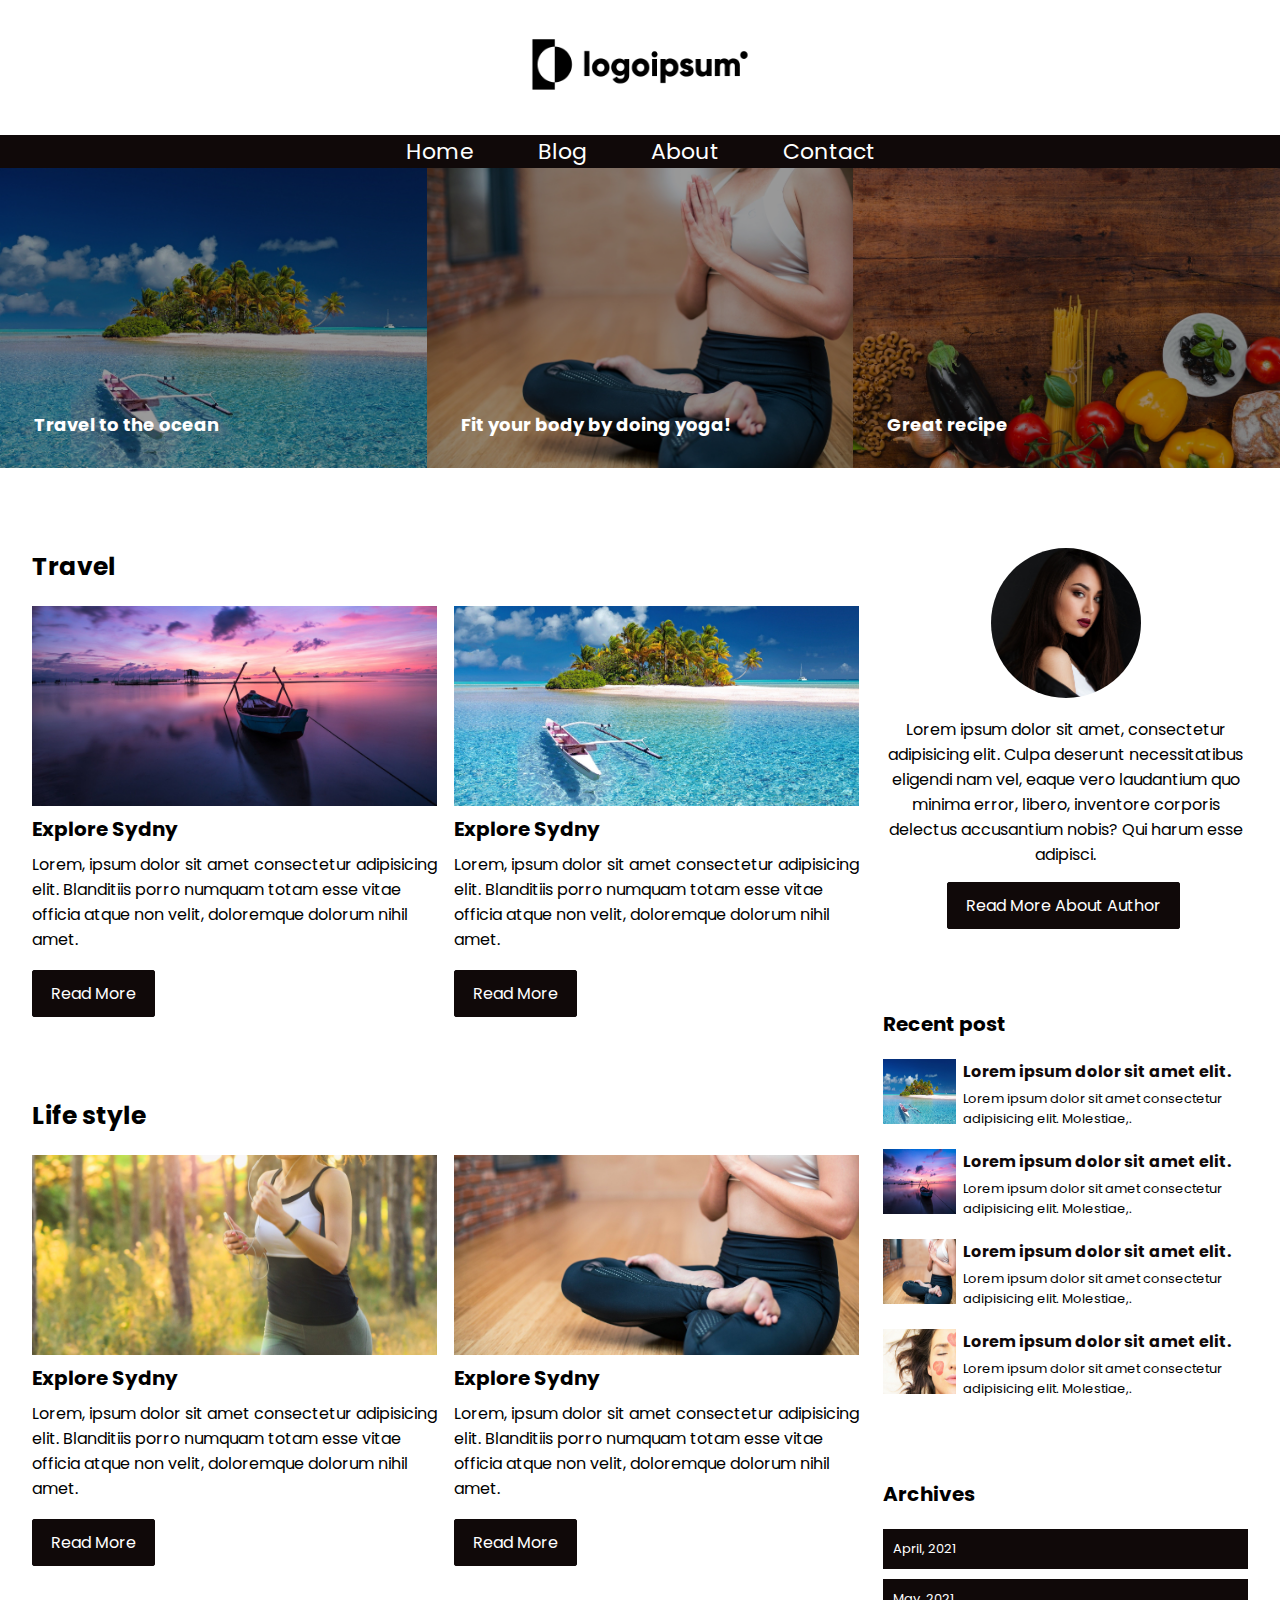
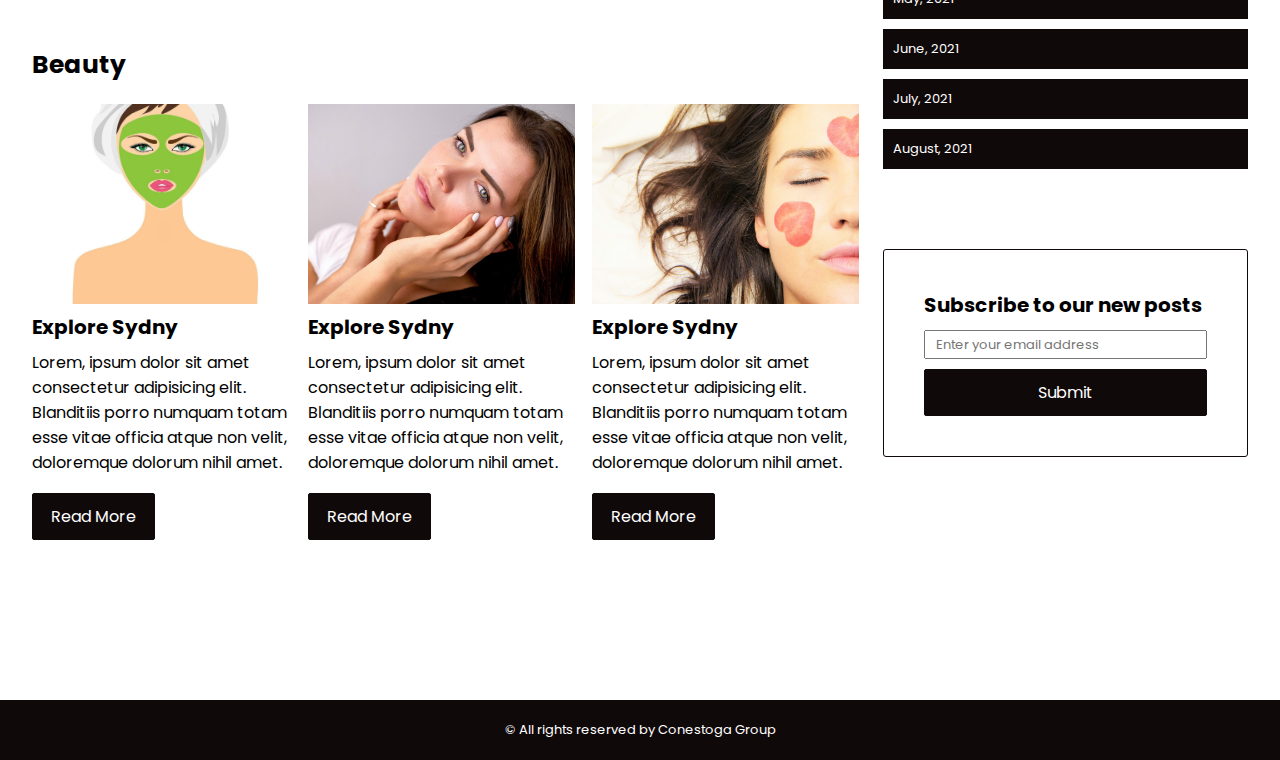
<file: index.html>
<!DOCTYPE html>
<html lang="en">

<head>
	<meta charset="UTF-8">
	<meta http-equiv="X-UA-Compatible" content="IE=edge">
	<meta name="viewport" content="width=device-width, initial-scale=1.0">
	<link rel="stylesheet" href="style.css">
	<link rel="stylesheet" href="css/responsive.css">
	<title>Home Page</title>
</head>

<body>
	<header>
		<!-- logo area  -->
		<div class="logo">
			<!-- pixabay.com  -->
			<a class="logo-link" href="index.html"><img src="img/dummy-logo-5b.png" alt="logo"></a>
		</div>
		<!-- navigation area  -->
		<nav>
			<ul class="nav-list">
				<li><a href="index.html">Home</a></li>
				<li><a href="blog.html">Blog</a></li>
				<li><a href="about.html">About</a></li>
				<li><a href="contact.html">Contact</a></li>
			</ul>
		</nav>
	</header>
	<!-- navigation end  -->
	<!-- main section start  -->
	<main>
		<!-- category area start  -->
		<div class="home-category-container">
			<div class="home-cat-post-f cat-1">
				<div class="content">

					<h4>
						<a href="blog-detail.html">
							Travel to the ocean
						</a>
					</h4>
				</div>
			</div>
			<div class="home-cat-post-f cat-2">
				<div class="content">
					<h4>
						<a href="blog-detail.html">Fit your body by doing yoga!</a>
					</h4>
				</div>
			</div>
			<div class="home-cat-post-f cat-3">
				<div class="content">
					<h4><a href="blog-detail.html">Great recipe</a></h4>
				</div>
			</div>

		</div>
		<!-- category end  -->
		<!-- left area start -->
		<div class="home-grid">
			<div class="home-left-area">
				<h2 class="home-category-title"> Travel</h2>

				<div class="category-box-2">
					<!-- category item -->
					<div class="home-category">
						<div class="home-category-image-1"></div>
						<h4 class="home-cat-post-title">Explore Sydny</h4>
						<p class="home-cat-post-content">Lorem, ipsum dolor sit amet consectetur adipisicing elit. Blanditiis porro
							numquam totam esse vitae officia atque non velit, doloremque dolorum nihil amet.</p>
						<a href="blog-detail.html" class="button">Read More</a>
					</div>

					<div class="home-category">
						<div class="home-category-image-2"></div>
						<h4 class="home-cat-post-title">Explore Sydny</h4>
						<p class="home-cat-post-content">Lorem, ipsum dolor sit amet consectetur adipisicing elit. Blanditiis porro
							numquam totam esse vitae officia atque non velit, doloremque dolorum nihil amet.</p>
						<a href="blog-detail.html" class="button">Read More</a>
					</div>
					<!-- category item end -->
				</div>

				<h2 class="home-category-title"> Life style</h2>
				<div class="category-box-2">
					<!-- category item -->
					<div class="home-category">
						<div class="home-category-image-3"></div>
						<h4 class="home-cat-post-title">Explore Sydny</h4>
						<p class="home-cat-post-content">Lorem, ipsum dolor sit amet consectetur adipisicing elit. Blanditiis porro
							numquam totam esse vitae officia atque non velit, doloremque dolorum nihil amet.</p>
						<a href="blog-detail.html" class="button">Read More</a>
					</div>

					<div class="home-category">
						<div class="home-category-image-4"></div>
						<h4 class="home-cat-post-title">Explore Sydny</h4>
						<p class="home-cat-post-content">Lorem, ipsum dolor sit amet consectetur adipisicing elit. Blanditiis porro
							numquam totam esse vitae officia atque non velit, doloremque dolorum nihil amet.</p>
						<a href="blog-detail.html" class="button">Read More</a>
					</div>
					<!-- category item end -->
				</div>

				<h2 class="home-category-title"> Beauty</h2>
				<div class="category-box-3">
					<!-- category item -->
					<div class="home-category">
						<div class="home-category-image-5"></div>
						<h4 class="home-cat-post-title">Explore Sydny</h4>
						<p class="home-cat-post-content">Lorem, ipsum dolor sit amet consectetur adipisicing elit. Blanditiis porro
							numquam totam esse vitae officia atque non velit, doloremque dolorum nihil amet.</p>
						<a href="blog-detail.html" class="button">Read More</a>
					</div>

					<div class="home-category">
						<div class="home-category-image-6"></div>
						<h4 class="home-cat-post-title">Explore Sydny</h4>
						<p class="home-cat-post-content">Lorem, ipsum dolor sit amet consectetur adipisicing elit. Blanditiis porro
							numquam totam esse vitae officia atque non velit, doloremque dolorum nihil amet.</p>
						<a href="blog-detail.html" class="button">Read More</a>
					</div>

					<div class="home-category">
						<div class="home-category-image-7"></div>
						<h4 class="home-cat-post-title">Explore Sydny</h4>
						<p class="home-cat-post-content">Lorem, ipsum dolor sit amet consectetur adipisicing elit. Blanditiis porro
							numquam totam esse vitae officia atque non velit, doloremque dolorum nihil amet.</p>
						<a href="blog-detail.html" class="button">Read More</a>
					</div>
					<!-- category item end -->
				</div>

			</div>
			<!-- left area end  -->
			<!-- rightt area start  -->
			<div class="home-right-area">
				<!-- author box start  -->
				<div class="author-box">
					<div class="img-container">
						<!-- pixabay.com  -->
						<img src="img/author.jpg" alt="author" class="author-image">
					</div>

					<p class="author-text">Lorem ipsum dolor sit amet, consectetur adipisicing elit. Culpa deserunt necessitatibus
						eligendi nam vel, eaque vero laudantium quo minima error, libero, inventore corporis delectus accusantium
						nobis? Qui harum esse adipisci.</p>
					<div class="author-button">
						<a href="about.html" class="button">Read More About Author</a>
					</div>

				</div>
				<!-- author box end  -->
				<!-- recent post start  -->
				<div class="home-recent-post">
					<h3>Recent post</h3>
					<div class="posts">
						<div class="r-post">
							<div class="post-image">
								<!-- pixabay.com  -->
								<img src="img/polynesia.jpg" alt="cooking">
							</div>
							<div class="post-title">
								<h4><a class="blog-list-title" href="blog-detail.html">Lorem ipsum dolor sit amet elit.</a></h4>
								<p>Lorem ipsum dolor sit amet consectetur adipisicing elit. Molestiae,.</p>
							</div>
						</div>
						<div class="r-post">
							<div class="post-image">
								<!-- pixabay.com  -->
								<img src="img/sunrise.jpg" alt="sunrise">
							</div>
							<div class="post-title">
								<h4><a class="blog-list-title" href="blog-detail.html">Lorem ipsum dolor sit amet elit.</a></h4>
								<p>Lorem ipsum dolor sit amet consectetur adipisicing elit. Molestiae,.</p>
							</div>
						</div>
						<div class="r-post">
							<div class="post-image">
								<!-- pixabay.com  -->
								<img src="img/yoga-3053488_1920.jpg" alt="Yoga">
							</div>
							<div class="post-title">
								<h4><a class="blog-list-title" href="blog-detail.html">Lorem ipsum dolor sit amet elit.</a></h4>
								<p>Lorem ipsum dolor sit amet consectetur adipisicing elit. Molestiae,.</p>
							</div>
						</div>
						<div class="r-post">
							<div class="post-image">
								<!-- pixabay.com  -->
								<img src="img/woman-3141766_1920.jpg" alt="women">
							</div>
							<div class="post-title">
								<h4><a class="blog-list-title" href="blog-detail.html">Lorem ipsum dolor sit amet elit.</a></h4>
								<p>Lorem ipsum dolor sit amet consectetur adipisicing elit. Molestiae,.</p>
							</div>
						</div>
					</div>
				</div>
				<!-- recent post end  -->

				<!-- post archives  -->
				<div class="home-archive-posts home-recent-post">
					<h3>Archives</h3>
					<ul class="archives">
						<li><a href="blog-detail.html">
								April, 2021
							</a></li>
						<li><a href="blog-detail.html">
								May, 2021
							</a></li>
						<li><a href="blog-detail.html">
								June, 2021
							</a></li>
						<li><a href="blog-detail.html">
								July, 2021
							</a></li>
						<li><a href="blog-detail.html">
								August, 2021
							</a></li>
					</ul>
				</div>
				<!-- post archive ends  -->

				<!-- news letter  -->
				<div class="home-page-news-letter">
					<h3>Subscribe to our new posts</h3>
					<form action="#">
						<input type="email" class="email" placeholder="Enter your email address">
						<input type="submit" value="submit" class="button">
					</form>
				</div>
			</div>
		</div>
		<!-- rightt area end  -->
	</main>
	<!-- main end  -->

	<!-- footer-start  -->
	<footer>
		<p>
			&copy; All rights reserved by Conestoga Group
		</p>
	</footer>
	<!-- footer end  -->
</body>

</html>
</file>
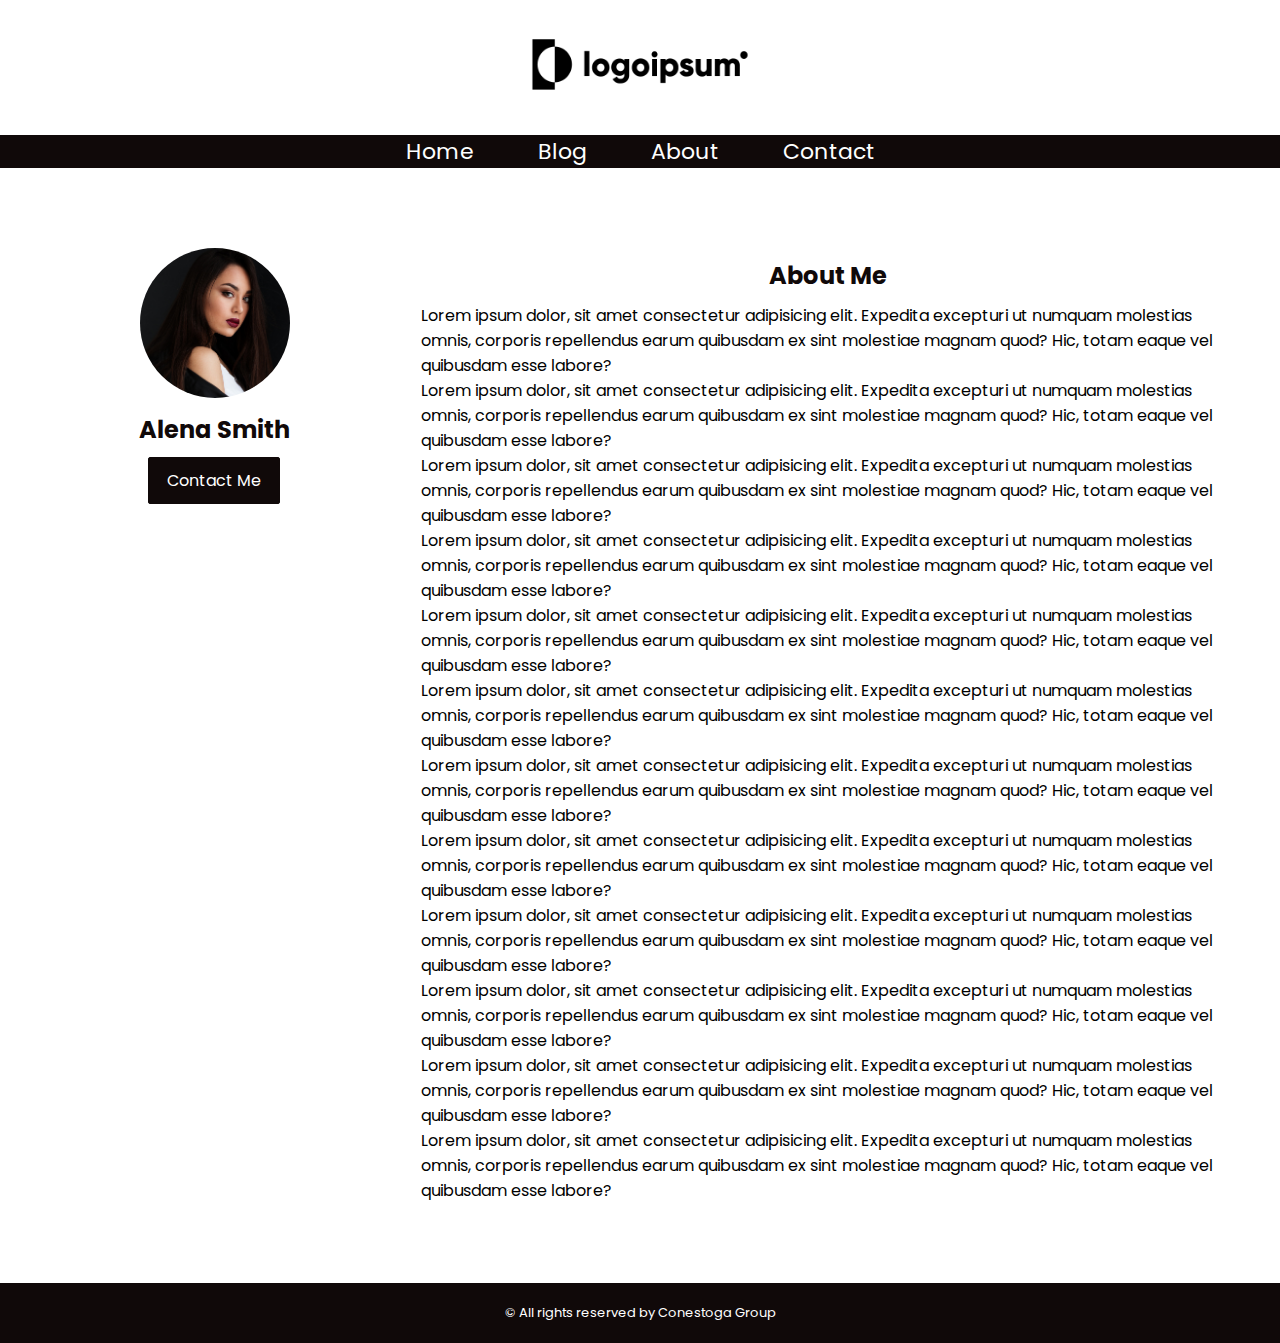
<file: about.html>
<!DOCTYPE html>
<html lang="en">

<head>
	<meta charset="UTF-8">
	<meta http-equiv="X-UA-Compatible" content="IE=edge">
	<meta name="viewport" content="width=device-width, initial-scale=1.0">
	<!-- style files  -->
	<link rel="stylesheet" href="style.css">
	<link rel="stylesheet" href="css/responsive.css">
	<title>About Page</title>
</head>

<body>
	<header>
		<!-- logo area  -->
		<div class="logo">
			<!-- pixabay.com  -->
			<a class="logo-link" href="index.html"><img src="img/dummy-logo-5b.png" alt="logo"></a>
		</div>
		<!-- navigation area  -->
		<nav>
			<ul class="nav-list">
				<li><a href="index.html">Home</a></li>
				<li><a href="blog.html">Blog</a></li>
				<li><a class="active" href="about.html">About</a></li>
				<li><a href="contact.html">Contact</a></li>
			</ul>
		</nav>
	</header>
	<!-- navigation end  -->
	<!-- main section start  -->
	<main>
		<!-- left area start -->
		<div class="home-grid about-grid">
			<div class="home-left-area about-left-area">

				<div class="author-box">
					<div class="img-container">
						<!-- pixabay.com  -->
						<img src="img/author.jpg" alt="author" class="author-image">

					</div>
				</div>
				<h2 class="author">Alena Smith</h2>
				<div class="about-button">
					<a href="contact.html" class="button">Contact Me</a>
				</div>
			</div>
			<!-- left area end  -->
			<!-- rightt area start  -->
			<div class="home-right-area about-right-area">
				<h2 class="author">About Me</h2>
				<p class="author_contents">
					Lorem ipsum dolor, sit amet consectetur adipisicing elit. Expedita excepturi ut numquam molestias omnis, corporis repellendus earum quibusdam ex sint molestiae magnam quod? Hic, totam eaque vel quibusdam esse labore?
				</p>
				<p class="author_contents">
					Lorem ipsum dolor, sit amet consectetur adipisicing elit. Expedita excepturi ut numquam molestias omnis, corporis repellendus earum quibusdam ex sint molestiae magnam quod? Hic, totam eaque vel quibusdam esse labore?
				</p>
				<p class="author_contents">
					Lorem ipsum dolor, sit amet consectetur adipisicing elit. Expedita excepturi ut numquam molestias omnis, corporis repellendus earum quibusdam ex sint molestiae magnam quod? Hic, totam eaque vel quibusdam esse labore?
				</p>
				<p class="author_contents">
					Lorem ipsum dolor, sit amet consectetur adipisicing elit. Expedita excepturi ut numquam molestias omnis, corporis repellendus earum quibusdam ex sint molestiae magnam quod? Hic, totam eaque vel quibusdam esse labore?
				</p>
				<p class="author_contents">
					Lorem ipsum dolor, sit amet consectetur adipisicing elit. Expedita excepturi ut numquam molestias omnis, corporis repellendus earum quibusdam ex sint molestiae magnam quod? Hic, totam eaque vel quibusdam esse labore?
				</p>
				<p class="author_contents">
					Lorem ipsum dolor, sit amet consectetur adipisicing elit. Expedita excepturi ut numquam molestias omnis, corporis repellendus earum quibusdam ex sint molestiae magnam quod? Hic, totam eaque vel quibusdam esse labore?
				</p>
				<p class="author_contents">
					Lorem ipsum dolor, sit amet consectetur adipisicing elit. Expedita excepturi ut numquam molestias omnis, corporis repellendus earum quibusdam ex sint molestiae magnam quod? Hic, totam eaque vel quibusdam esse labore?
				</p>
				<p class="author_contents">
					Lorem ipsum dolor, sit amet consectetur adipisicing elit. Expedita excepturi ut numquam molestias omnis, corporis repellendus earum quibusdam ex sint molestiae magnam quod? Hic, totam eaque vel quibusdam esse labore?
				</p>
				<p class="author_contents">
					Lorem ipsum dolor, sit amet consectetur adipisicing elit. Expedita excepturi ut numquam molestias omnis, corporis repellendus earum quibusdam ex sint molestiae magnam quod? Hic, totam eaque vel quibusdam esse labore?
				</p>
				<p class="author_contents">
					Lorem ipsum dolor, sit amet consectetur adipisicing elit. Expedita excepturi ut numquam molestias omnis, corporis repellendus earum quibusdam ex sint molestiae magnam quod? Hic, totam eaque vel quibusdam esse labore?
				</p>
				<p class="author_contents">
					Lorem ipsum dolor, sit amet consectetur adipisicing elit. Expedita excepturi ut numquam molestias omnis, corporis repellendus earum quibusdam ex sint molestiae magnam quod? Hic, totam eaque vel quibusdam esse labore?
				</p>
				<p class="author_contents">
					Lorem ipsum dolor, sit amet consectetur adipisicing elit. Expedita excepturi ut numquam molestias omnis, corporis repellendus earum quibusdam ex sint molestiae magnam quod? Hic, totam eaque vel quibusdam esse labore?
				</p>
			</div>
		</div>
		<!-- rightt area end  -->
	</main>
	<!-- main end  -->

	<!-- footer-start  -->
	<footer>
		<p>
			&copy; All rights reserved by Conestoga Group
		</p>
	</footer>
	<!-- footer end  -->
</body>

</html>
</file>
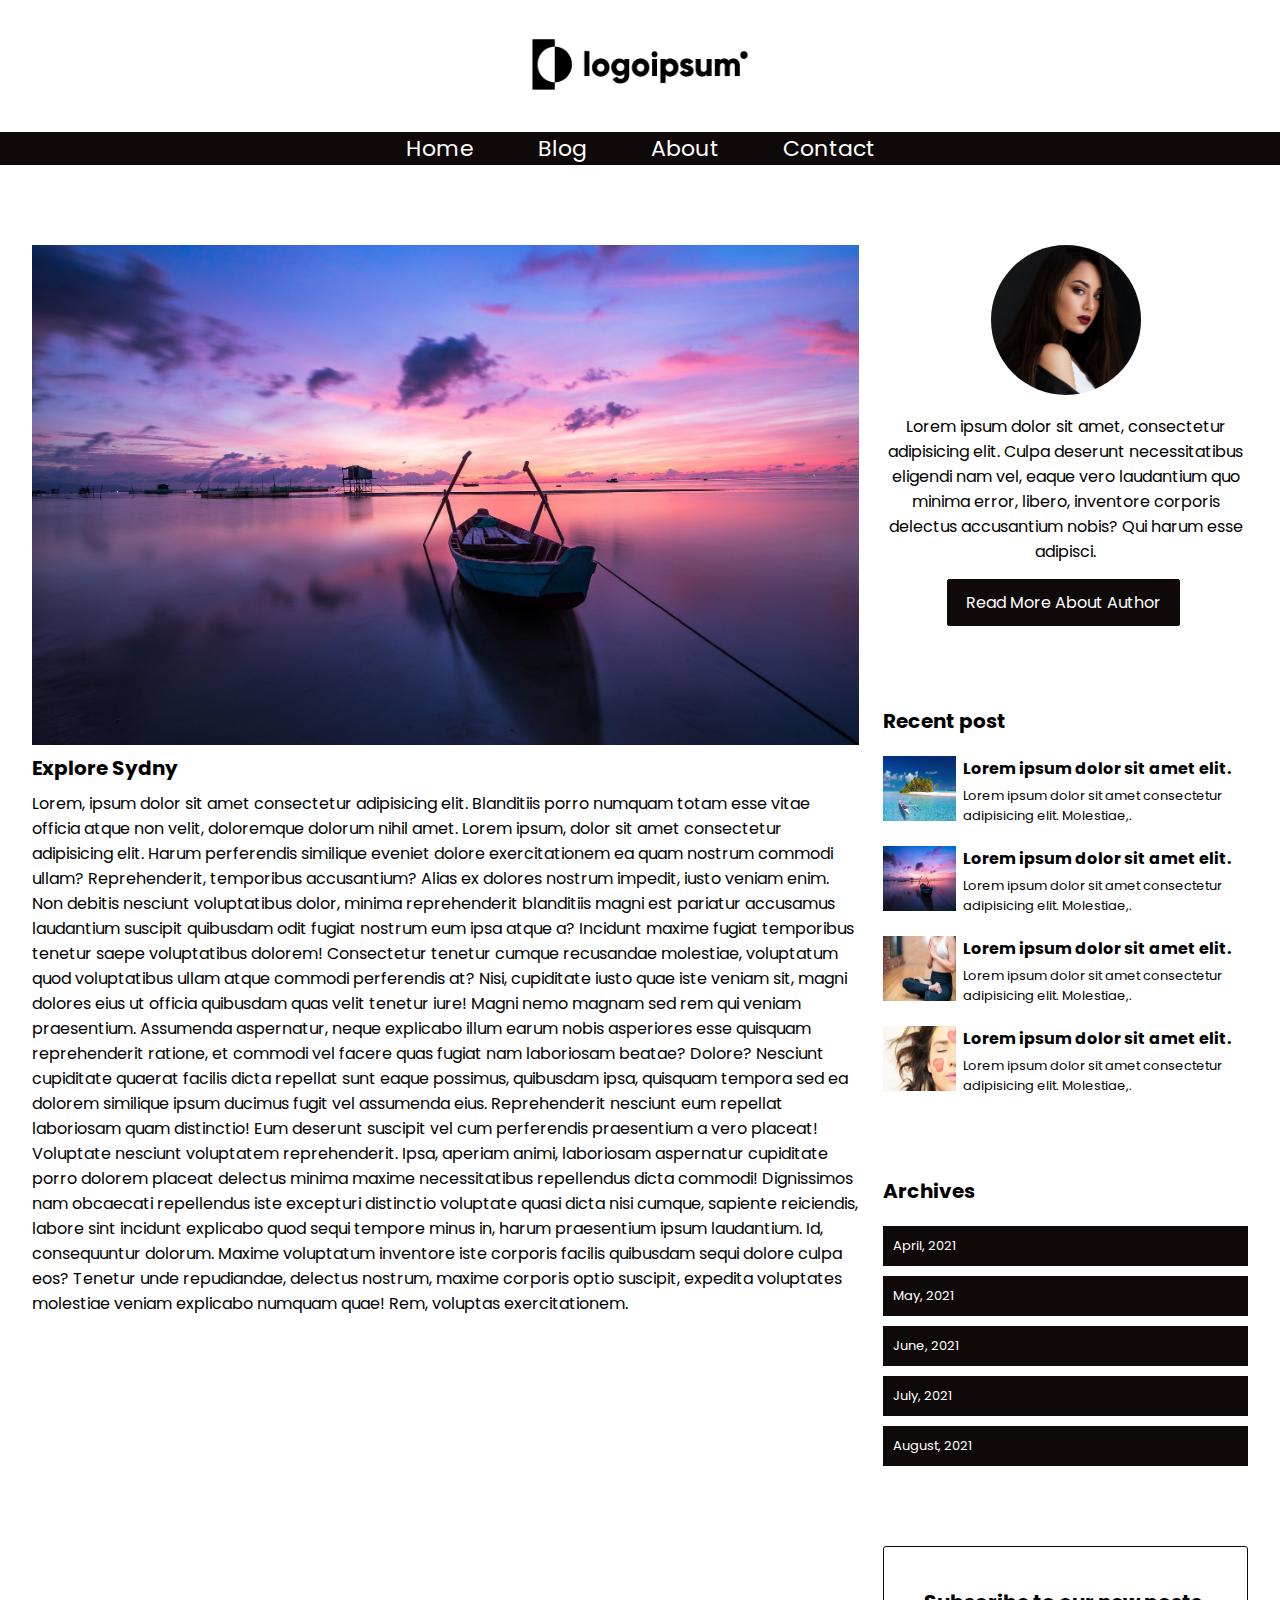
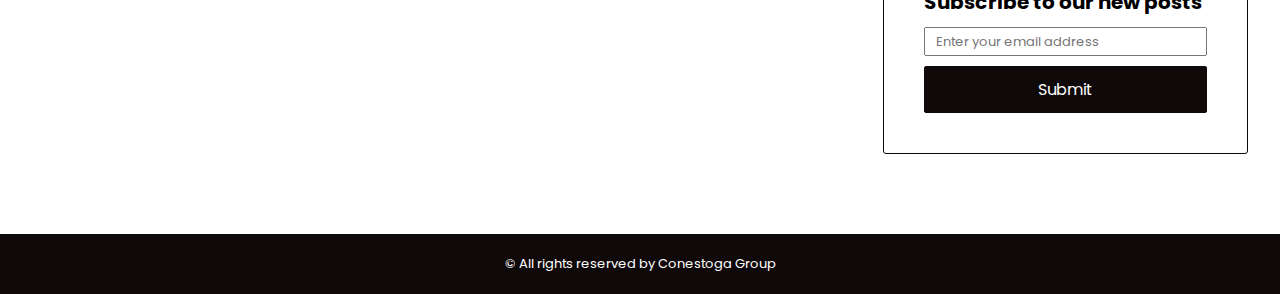
<file: blog-detail.html>
<!DOCTYPE html>
<html lang="en">

<head>
	<meta charset="UTF-8">
	<meta http-equiv="X-UA-Compatible" content="IE=edge">
	<meta name="viewport" content="width=device-width, initial-scale=1.0">
	<link rel="stylesheet" href="css/home.css">
	<title>Document</title>
</head>

<body>
	<header>
		<!-- logo area  -->
		<div class="logo">
			<a class="logo-link" href="index.html"><img src="img/dummy-logo-5b.png" alt="logo"></a>
		</div>
		<!-- navigation area  -->
		<nav>
			<ul class="nav-list">
				<li><a class="active" href="index.html">Home</a></li>
				<li><a href="blog.html">Blog</a></li>
				<li><a href="about.html">About</a></li>
				<li><a href="contact.html">Contact</a></li>
			</ul>
		</nav>
	</header>
	<!-- navigation end  -->
	<!-- main section start  -->
	<main>
		<!-- left area start -->
		<div class="home-grid">
			<div class="home-left-area blog-detail-left">

				<div class="category-box-2">
					<!-- category item -->
					<div class="blog-container">
						<div class="home-category-image-1"></div>
						<h4 class="home-cat-post-title">Explore Sydny</h4>
						<p class="home-cat-post-content">Lorem, ipsum dolor sit amet consectetur adipisicing elit. Blanditiis porro
							numquam totam esse vitae officia atque non velit, doloremque dolorum nihil amet.
							Lorem ipsum, dolor sit amet consectetur adipisicing elit. Harum perferendis similique eveniet dolore exercitationem ea quam nostrum commodi ullam? Reprehenderit, temporibus accusantium? Alias ex dolores nostrum impedit, iusto veniam enim.
							Non debitis nesciunt voluptatibus dolor, minima reprehenderit blanditiis magni est pariatur accusamus laudantium suscipit quibusdam odit fugiat nostrum eum ipsa atque a? Incidunt maxime fugiat temporibus tenetur saepe voluptatibus dolorem!
							Consectetur tenetur cumque recusandae molestiae, voluptatum quod voluptatibus ullam atque commodi perferendis at? Nisi, cupiditate iusto quae iste veniam sit, magni dolores eius ut officia quibusdam quas velit tenetur iure!
							Magni nemo magnam sed rem qui veniam praesentium. Assumenda aspernatur, neque explicabo illum earum nobis asperiores esse quisquam reprehenderit ratione, et commodi vel facere quas fugiat nam laboriosam beatae? Dolore?
							Nesciunt cupiditate quaerat facilis dicta repellat sunt eaque possimus, quibusdam ipsa, quisquam tempora sed ea dolorem similique ipsum ducimus fugit vel assumenda eius. Reprehenderit nesciunt eum repellat laboriosam quam distinctio!
							Eum deserunt suscipit vel cum perferendis praesentium a vero placeat! Voluptate nesciunt voluptatem reprehenderit. Ipsa, aperiam animi, laboriosam aspernatur cupiditate porro dolorem placeat delectus minima maxime necessitatibus repellendus dicta commodi!
							Dignissimos nam obcaecati repellendus iste excepturi distinctio voluptate quasi dicta nisi cumque, sapiente reiciendis, labore sint incidunt explicabo quod sequi tempore minus in, harum praesentium ipsum laudantium. Id, consequuntur dolorum.
							Maxime voluptatum inventore iste corporis facilis quibusdam sequi dolore culpa eos? Tenetur unde repudiandae, delectus nostrum, maxime corporis optio suscipit, expedita voluptates molestiae veniam explicabo numquam quae! Rem, voluptas exercitationem.

						</p>

					</div>
				</div>


			</div>
			<!-- left area end  -->
			<!-- rightt area start  -->
			<div class="home-right-area">
				<!-- author box start  -->
				<div class="author-box">
					<div class="img-container">
						<!-- pixabay.com  -->
						<img src="img/author.jpg" alt="author" class="author-image">
					</div>

					<p class="author-text">Lorem ipsum dolor sit amet, consectetur adipisicing elit. Culpa deserunt necessitatibus
						eligendi nam vel, eaque vero laudantium quo minima error, libero, inventore corporis delectus accusantium
						nobis? Qui harum esse adipisci.</p>
					<div class="author-button">
						<a href="#" class="button">Read More About Author</a>
					</div>

				</div>
				<!-- author box end  -->
				<!-- recent post start  -->
				<div class="home-recent-post">
					<h3>Recent post</h3>
					<div class="posts">
						<div class="r-post">
							<div class="post-image">
								<!-- pixabay.com  -->
								<img src="img/polynesia.jpg" alt="cooking">
							</div>
							<div class="post-title">
								<h4>Lorem ipsum dolor sit amet elit. </h4>
								<p>Lorem ipsum dolor sit amet consectetur adipisicing elit. Molestiae,.</p>
							</div>
						</div>
						<div class="r-post">
							<div class="post-image">
								<img src="img/sunrise.jpg" alt="sunrise">
							</div>
							<div class="post-title">
								<h4>Lorem ipsum dolor sit amet elit. </h4>
								<p>Lorem ipsum dolor sit amet consectetur adipisicing elit. Molestiae,.</p>
							</div>
						</div>
						<div class="r-post">
							<div class="post-image">
								<img src="img/yoga-3053488_1920.jpg" alt="Yoga">
							</div>
							<div class="post-title">
								<h4>Lorem ipsum dolor sit amet elit. </h4>
								<p>Lorem ipsum dolor sit amet consectetur adipisicing elit. Molestiae,.</p>
							</div>
						</div>
						<div class="r-post">
							<div class="post-image">
								<img src="img/woman-3141766_1920.jpg" alt="women">
							</div>
							<div class="post-title">
								<h4>Lorem ipsum dolor sit amet elit. </h4>
								<p>Lorem ipsum dolor sit amet consectetur adipisicing elit. Molestiae,.</p>
							</div>
						</div>
					</div>
				</div>
				<!-- recent post end  -->

				<!-- post archives  -->
				<div class="home-archive-posts home-recent-post">
					<h3>Archives</h3>
					<ul class="archives">
						<li><a href="#">
								April, 2021
							</a></li>
						<li><a href="#">
								May, 2021
							</a></li>
						<li><a href="#">
								June, 2021
							</a></li>
						<li><a href="#">
								July, 2021
							</a></li>
						<li><a href="#">
								August, 2021
							</a></li>
					</ul>
				</div>
				<!-- post archive ends  -->

				<!-- news letter  -->
				<div class="home-page-news-letter">
					<h3>Subscribe to our new posts</h3>
					<form action="#">
						<input type="email" class="email" placeholder="Enter your email address">
						<input type="submit" value="submit" class="button">
					</form>
				</div>
			</div>
		</div>
		<!-- rightt area end  -->
	</main>
	<!-- main end  -->

	<!-- footer-start  -->
	<footer>
		<p>
			&copy; All rights reserved by Conestoga Group
		</p>
	</footer>
	<!-- footer end  -->
</body>

</html>
</file>
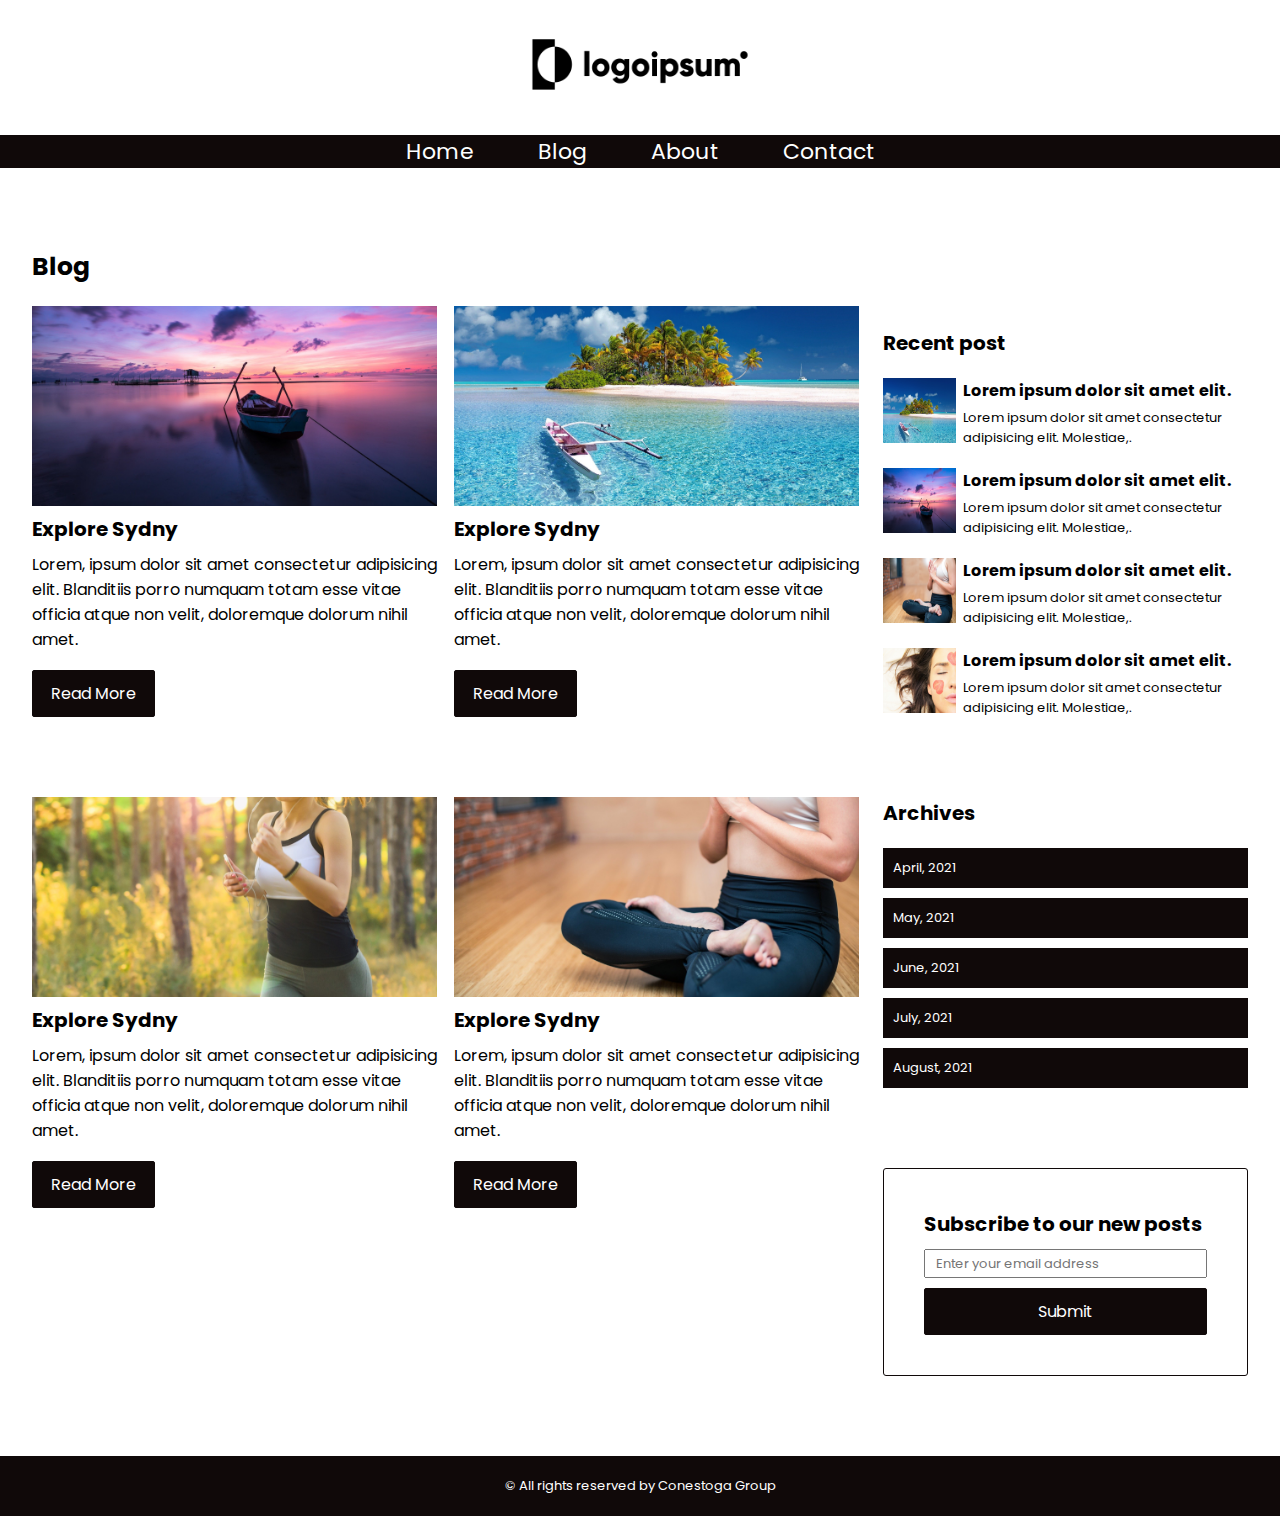
<file: blog.html>
<!DOCTYPE html>
<html lang="en">

<head>
	<meta charset="UTF-8">
	<meta http-equiv="X-UA-Compatible" content="IE=edge">
	<meta name="viewport" content="width=device-width, initial-scale=1.0">

	<!-- style files  -->
	<link rel="stylesheet" href="style.css">
	<link rel="stylesheet" href="css/responsive.css">
	<title>Blog Page</title>
</head>

<body>
	<header>
		<!-- logo area  -->
		<div class="logo">
			<a class="logo-link" href="index.html"><img src="img/dummy-logo-5b.png" alt="logo"></a>
		</div>
		<!-- navigation area  -->
		<nav>
			<ul class="nav-list">
				<li><a class="active" href="index.html">Home</a></li>
				<li><a href="blog.html">Blog</a></li>
				<li><a href="about.html">About</a></li>
				<li><a href="contact.html">Contact</a></li>
			</ul>
		</nav>
	</header>
	<!-- navigation end  -->
	<!-- main section start  -->
	<main>
		<!-- category end  -->
		<!-- left area start -->
		<div class="home-grid">
			<div class="home-left-area">
				<h2 class="home-category-title"> Blog</h2>

				<div class="category-box-2">
					<!-- category item -->
					<div class="home-category">
						<div class="home-category-image-1"></div>
						<h4 class="home-cat-post-title">Explore Sydny</h4>
						<p class="home-cat-post-content">Lorem, ipsum dolor sit amet consectetur adipisicing elit. Blanditiis porro
							numquam totam esse vitae officia atque non velit, doloremque dolorum nihil amet.</p>
						<a href="blog-detail.html" class="button">Read More</a>
					</div>

					<div class="home-category">
						<div class="home-category-image-2"></div>
						<h4 class="home-cat-post-title">Explore Sydny</h4>
						<p class="home-cat-post-content">Lorem, ipsum dolor sit amet consectetur adipisicing elit. Blanditiis porro
							numquam totam esse vitae officia atque non velit, doloremque dolorum nihil amet.</p>
						<a href="blog-detail.html" class="button">Read More</a>
					</div>
					<!-- category item end -->
				</div>
				<div class="category-box-2">
					<!-- category item -->
					<div class="home-category">
						<div class="home-category-image-3"></div>
						<h4 class="home-cat-post-title">Explore Sydny</h4>
						<p class="home-cat-post-content">Lorem, ipsum dolor sit amet consectetur adipisicing elit. Blanditiis porro
							numquam totam esse vitae officia atque non velit, doloremque dolorum nihil amet.</p>
						<a href="blog-detail.html" class="button">Read More</a>
					</div>

					<div class="home-category">
						<div class="home-category-image-4"></div>
						<h4 class="home-cat-post-title">Explore Sydny</h4>
						<p class="home-cat-post-content">Lorem, ipsum dolor sit amet consectetur adipisicing elit. Blanditiis porro
							numquam totam esse vitae officia atque non velit, doloremque dolorum nihil amet.</p>
						<a href="blog-detail.html" class="button">Read More</a>
					</div>
					<!-- category item end -->
				</div>
			</div>
			<!-- left area end  -->
			<!-- rightt area start  -->
			<div class="home-right-area">
				<!-- author box end  -->
				<!-- recent post start  -->
				<div class="home-recent-post">
					<h3>Recent post</h3>
					<div class="posts">
						<div class="r-post">
							<div class="post-image">
								<!-- pixabay.com  -->
								<img src="img/polynesia.jpg" alt="cooking">
							</div>
							<div class="post-title">
								<h4>Lorem ipsum dolor sit amet elit. </h4>
								<p>Lorem ipsum dolor sit amet consectetur adipisicing elit. Molestiae,.</p>
							</div>
						</div>
						<div class="r-post">
							<div class="post-image">
								<!-- pixabay.com  -->
								<img src="img/sunrise.jpg" alt="sunrise">
							</div>
							<div class="post-title">
								<h4>Lorem ipsum dolor sit amet elit. </h4>
								<p>Lorem ipsum dolor sit amet consectetur adipisicing elit. Molestiae,.</p>
							</div>
						</div>
						<div class="r-post">
							<div class="post-image">
								<!-- pixabay.com  -->
								<img src="img/yoga-3053488_1920.jpg" alt="Yoga">
							</div>
							<div class="post-title">
								<h4>Lorem ipsum dolor sit amet elit. </h4>
								<p>Lorem ipsum dolor sit amet consectetur adipisicing elit. Molestiae,.</p>
							</div>
						</div>
						<div class="r-post">
							<div class="post-image">
								<!-- pixabay.com  -->
								<img src="img/woman-3141766_1920.jpg" alt="women">
							</div>
							<div class="post-title">
								<h4>Lorem ipsum dolor sit amet elit. </h4>
								<p>Lorem ipsum dolor sit amet consectetur adipisicing elit. Molestiae,.</p>
							</div>
						</div>
					</div>
				</div>
				<!-- recent post end  -->

				<!-- post archives  -->
				<div class="home-archive-posts home-recent-post">
					<h3>Archives</h3>
					<ul class="archives">
						<li><a href="#">
								April, 2021
							</a></li>
						<li><a href="#">
								May, 2021
							</a></li>
						<li><a href="#">
								June, 2021
							</a></li>
						<li><a href="#">
								July, 2021
							</a></li>
						<li><a href="#">
								August, 2021
							</a></li>
					</ul>
				</div>
				<!-- post archive ends  -->

				<!-- news letter  -->
				<div class="home-page-news-letter">
					<h3>Subscribe to our new posts</h3>
					<form action="#">
						<input type="email" class="email" placeholder="Enter your email address">
						<input type="submit" value="submit" class="button">
					</form>
				</div>
			</div>
		</div>
		<!-- rightt area end  -->
	</main>
	<!-- main end  -->

	<!-- footer-start  -->
	<footer>
		<p>
			&copy; All rights reserved by Conestoga Group
		</p>
	</footer>
	<!-- footer end  -->
</body>

</html>
</file>
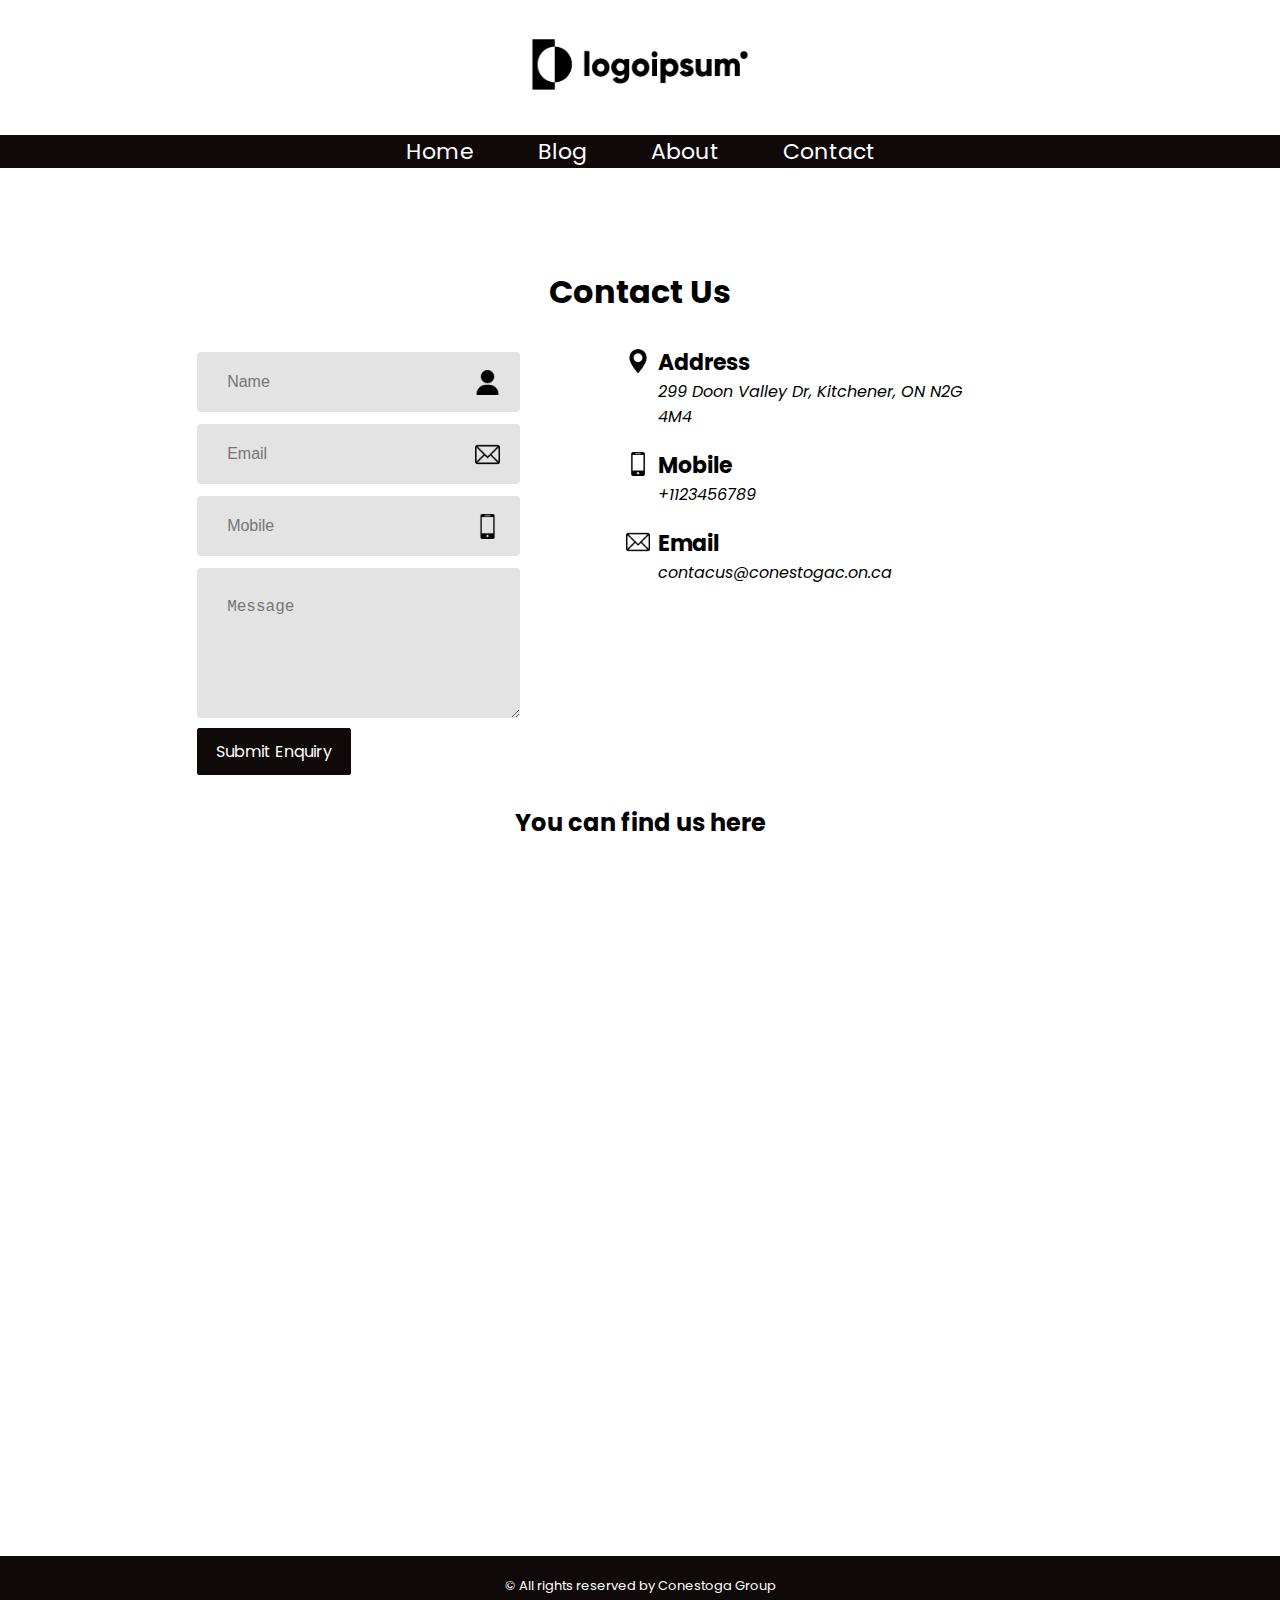
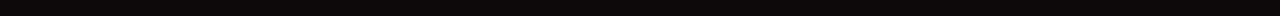
<file: contact.html>
<!DOCTYPE html>
<html lang="en">

<head>
    <meta charset="UTF-8">
    <meta http-equiv="X-UA-Compatible" content="IE=edge">
    <meta name="viewport" content="width=device-width, initial-scale=1.0">
    <link rel="stylesheet" href="style.css">
    <link rel="stylesheet" href="css/responsive.css">
    <title>Contact Us Page</title>
</head>

<body>
    <header>
        <!-- logo area  -->
        <div class="logo">
            <a class="logo-link" href="index.html"><img src="img/dummy-logo-5b.png" alt="logo"></a>
        </div>
        <!-- navigation area  -->
        <nav>
            <ul class="nav-list">
                <li><a href="index.html">Home</a></li>
                <li><a href="blog.html">Blog</a></li>
                <li><a href="about.html">About</a></li>
                <li><a href="contact.html">Contact</a></li>
            </ul>
        </nav>
    </header>
    <!-- navigation end  -->
    <!-- main section start  -->
    <main class="contact-page-container">
        <h1 class="contactus">Contact Us</h1>
        <section class="contactusWrapper">
            <div class="contactusContainer">
                <form>
                    <div class="inputWrapper">
                        <img src="img/icons/user.png" class="formIcon" alt="User Icon as label for Name" />
                        <input class="formInput" type="text" id="Name" name="Name" placeholder="Name" required />
                    </div>
                    <div class="inputWrapper">
                        <img src="img/icons/email.png" class="formIcon" alt="Email Icon as label for Email" />
                        <input class="formInput" type="email" id="Email" name="Email" placeholder="Email" required />
                    </div>
                    <div class="inputWrapper">
                        <img src="img/icons/cell-phone.png" class="formIcon" alt="Phone Icon as label for Phone" />
                        <input class="formInput" type="tel" id="Mobile" name="Mobile" placeholder="Mobile" required />
                    </div>
                    <div class="inputWrapper">
                        <textarea rows="5" class="formInput textarea" id="Message" name="Message" placeholder="Message"
                            required></textarea>
                    </div>
                    <div class="inputWrapper">
                        <button class="button" type="submit">Submit Enquiry</button>
                    </div>
                </form>
            </div>
            <div class="contactDetails">
                <dl>
                    <dt>
                        <img src="img/icons/maps.png" class="contactIcon" alt="Map Icon for Indication of address" />
                        <p><strong>Address</strong></p>
                    </dt>
                    <dd><address><a href="http://maps.google.com?q=299 Doon Valley Dr, Kitchener, ON N2G 4M4" target="_blank">299 Doon Valley Dr, Kitchener, ON N2G 4M4</a></address></dd>
                    <dt>
                        <img src="img/icons/cell-phone.png" class="contactIcon" alt="Map Icon for Indication of address" />
                        <p><strong>Mobile</strong></p>
                    </dt>
                    <dd><a href="tel:+1123456789">+1123456789</a></dd>
                    <dt>
                        <img src="img/icons/email.png" class="contactIcon" alt="Map Icon for Indication of address" />
                        <p><strong>Email</strong></p>
                    </dt>
                    <dd><a href="mailto:contacus@conestogac.on.ca">contacus@conestogac.on.ca</a></dd>
                </dl>
            </div>
        </section>
        <section class="contactusMapSection">
            <h2 class="contactus">You can find us here </h2>
            <iframe frameborder="0" scrolling="no" marginheight="0" marginwidth="0" id="gmap_canvas" src="https://maps.google.com/maps?width=927&amp;height=576&amp;hl=en&amp;q=Conestoga%20college%20Doon%20Campus%20Kitchener+(Conestoga%20College%20Kitchener)&amp;t=&amp;z=14&amp;ie=UTF8&amp;iwloc=B&amp;output=embed"></iframe>
        </section>
    </main>
    <!-- footer-start  -->
    <footer>
        <p>
            &copy; All rights reserved by Conestoga Group
        </p>
    </footer>
    <!-- footer end  -->
</body>
</file>
<file: css/responsive.css>
/**** MEDIA QUERY ***/


@media all and (max-width: 768px){
	/** HOME PAGE **/
	.nav-list li {
    list-style: none;
    display: block;
	}
	.home-category-container {
    height: 898px;
	}
	.home-cat-post-f{
		width: 100%;
	}
	.home-left-area{
		width: 100%;
		margin-right: 0;
	}
	.home-right-area{
		width: 100%;
		margin: 0;
	}
	.home-grid{
		display: block;
	}
	.category-box-2, .category-box-3{
		display: block;
	}
	.home-category:last-child{
		margin: 0%;
	}
	.home-category{
		width: 100%;
		margin: 0 0 40px 0 ;
	}
	.home-category-image-6{
		height: auto;
	}

	.author-box .img-container {
    width: 100%;
    display: flex;
}
.home-right-area .author-button {
	width: 100%;
	display: flex;
	justify-content: center;
}


/** ABOUT US PAGE ***/

.about-grid {
	display: flex;
	flex-direction: column;
}
.about-left-area{
	order: 2;
	margin-top: 40px;
}

.contactusWrapper {
	display: flex;
	flex-direction: column;
	width: 100%;
}

.contactusContainer {
	width: 95%;
}

.contactDetails {
	width: 95%;
}

.contactusMapSection>iframe {
	margin: 40px auto;
	display: block;
	width: 340px;
	height: 576px;
}
}
</file>
<file: style.css>
/** fonts **/
@import url('https://fonts.googleapis.com/css2?family=Poppins:ital,wght@0,100;0,200;0,300;0,400;0,500;0,600;1,100;1,200;1,400;1,500;1,600&display=swap');

/* reset css  */

* {
  margin: 0;
  padding: 0;
  box-sizing: border-box;
}
/* Calling the font family to required html elements */
h1,
h2,
h3,
h4,
h5,
h6,
label,
p,
address,
a {
    font-family: 'Poppins', sans-serif;
}

/* /* logo area * */

.logo .logo-link {
  display: block;
  text-align: center;
}
.logo img {
  width: 20%;
  height: auto;
}

/** Common components **/

.button {
  text-decoration: none;
  background-color: rgb(16, 9, 9);
  color: #fff;
  font-family: 'Poppins', sans-serif;
  font-size: 16px;
  padding: 10px 18px;
  border-radius: 2px;
  -webkit-border-radius: 2px;
  -moz-border-radius: 2px;
  -ms-border-radius: 2px;
  -o-border-radius: 2px;
  transition: 0.1s ease-in;
  -webkit-transition: 0.1s ease-in;
  -moz-transition: 0.1s ease-in;
  -ms-transition: 0.1s ease-in;
  -o-transition: 0.1s ease-in;
  border: 1px solid rgb(16, 9, 9);
  display: inline-block;
}
.button:hover {
  cursor: pointer;
  color: rgb(16, 9, 9);
  background-color: #fff;
  border: 1px solid rgb(16, 9, 9);
}

/* /** navigation aria  */
nav {
  background-color: rgb(16, 9, 9);
}
.nav-list {
  text-align: center;
}
.nav-list li {
  list-style: none;
  display: inline-block;
}
.nav-list a {
  text-decoration: none;
  font-family: 'Poppins', sans-serif;
  font-size: 22px;
  text-transform: capitalize;
  color: #fff;
  padding: 15px 30px;
}
.nav-list li:hover a {
  background-color: #fff;
  color: rgb(16, 9, 9) !important;
}

/* featured area  */

.home-category-container {
  height: 300px;
  display: flex;
  flex-wrap: wrap;
}
.home-cat-post-f {
  width: 33.33%;
  position: relative;
}
.home-cat-post-f .content {
  position: absolute;
  bottom: 10%;
  left: 8%;
  z-index: 1;
}
.home-category-container .content a {
  color: #fff;
  font-family: 'Poppins', sans-serif;
  font-size: 18px;
  text-decoration: none;
}
.home-cat-post-f::after {
  content: '';
  display: block;
  clear: both;
  height: 300px;
  background-color: black;
  width: 100%;
  position: absolute;
  top: 0;
  left: 0;
  opacity: 0.4;
}
.home-cat-post-f.cat-1 {
  background-image: url('img/polynesia.jpg');
  background-size: cover;
  background-repeat: no-repeat;
}
.home-cat-post-f.cat-2 {
  background-image: url('img/yoga-3053488_1920.jpg');
  background-size: cover;
  background-repeat: no-repeat;
  background-position: 100%;
}
.home-cat-post-f.cat-3 {
  background-image: url('img/cook-featured.jpg');
  background-size: cover;
  background-repeat: no-repeat;
  background-position: 100%;
}

/* home grid start  */
.home-grid {
  display: flex;
  width: 95%;
  margin: 80px auto;
}
/* left area strat  */
.home-left-area {
  width: 68%;
  margin-right: 2%;
}
.home-category-title {
  font-family: 'Poppins', sans-serif;
  font-size: 25px;
  margin-bottom: 20px;
}
.category-box-2,
.category-box-3 {
  display: flex;
  margin-bottom: 80px;
}
.home-category {
  width: 49%;
  margin-right: 1%;
}
.home-category:last-child {
  margin-left: 1%;
  margin-right: 0;
}
.home-category-image-1 {
  height: 200px;
  background-image: url('img/sunrise.jpg');
  background-repeat: no-repeat;
  background-size: cover;
  background-position: 100% 100%;
  width: 100%;
}
.home-category-image-2 {
  height: 200px;
  background-image: url('img/polynesia.jpg');
  background-repeat: no-repeat;
  background-size: cover;
  background-position: 100% 100%;
  width: 100%;
}
.home-category-image-3 {
  height: 200px;
  background-image: url('img/woman-2592247_1920.jpg');
  background-repeat: no-repeat;
  background-size: cover;
  background-position: 100% 100%;
  width: 100%;
}
.home-category-image-4 {
  height: 200px;
  background-image: url('img/yoga-3053488_1920.jpg');
  background-repeat: no-repeat;
  background-size: cover;
  background-position: 100% 100%;
  width: 100%;
}
.home-category-image-5 {
  height: 200px;
  background-image: url('img/woman-163540_1280.jpg');
  background-repeat: no-repeat;
  background-size: cover;
  background-position: 100% 100%;
  width: 100%;
}
.home-category-image-6 {
  height: 200px;
  background-image: url('img/girl-2771001_1920.jpg');
  background-repeat: no-repeat;
  background-size: cover;
  background-position: 100% 100%;
  width: 100%;
}
.home-category-image-7 {
  height: 200px;
  background-image: url('img/woman-3141766_1920.jpg');
  background-repeat: no-repeat;
  background-size: cover;
  background-position: 100% 100%;
  width: 100%;
}
.home-cat-post-title {
  font-family: 'Poppins', sans-serif;
  font-size: 20px;
  margin: 8px 0;
}
.home-cat-post-content {
  font-family: 'Poppins', sans-serif;
  font-size: 16px;
  margin-bottom: 18px;
}

/* right area start  */
.home-right-area {
  width: 30%;
}

.author-box .img-container {
  width: 41%;
  margin: auto;
}
.author-image {
  width: 150px;
  height: 150px;
  border-radius: 100%;
  -webkit-border-radius: 100%;
  -moz-border-radius: 100%;
  -ms-border-radius: 100%;
  -o-border-radius: 100%;
  margin: auto;
  text-align: center;
}

.home-right-area .author-text {
  font-family: 'Poppins', sans-serif;
  font-size: 16px;
  text-align: center;
  margin: 15px 0;
}
.home-right-area .author-button {
  width: 65%;
  margin: auto;
  margin-bottom: 40px;
}

/*** RECENT POSTS ***/
.home-recent-post {
  margin-top: 80px;
}
.home-recent-post .r-post {
  display: flex;
  flex-wrap: wrap;
  margin-top: 20px;
}
.home-recent-post .post-image {
  width: 20%;
  margin-right: 2%;
}
.home-recent-post .post-title {
  width: 78%;
}
.home-recent-post img {
  width: 100%;
  height: 65px;
}
.home-recent-post p {
  font-family: 'Poppins', sans-serif;
  font-size: 13px;
  margin-top: 5px;
}
.home-recent-post h4 {
  font-family: 'Poppins', sans-serif;
  font-size: 16px;
}
.home-recent-post h3 {
  font-family: 'Poppins', sans-serif;
  font-size: 20px;
}

/** ARCHIVES **/

.home-archive-posts ul {
  list-style: none;
  margin-top: 20px;
}
.home-archive-posts a {
  text-decoration: none;
  background-color: rgb(16, 9, 9);
  color: #fff;
  display: block;
  padding: 10px;
  margin-bottom: 10px;
  font-family: 'Poppins', sans-serif;
  font-size: 13px;
}
/* news letrter  */

.home-page-news-letter {
  margin-top: 80px;
  border: 1px solid rgb(16, 9, 9);
  padding: 40px;
  border-radius: 3px;
  box-sizing: border-box;
  -webkit-border-radius: 3px;
  -moz-border-radius: 3px;
  -ms-border-radius: 3px;
  -o-border-radius: 3px;
}
.home-page-news-letter h3 {
  font-family: 'Poppins', sans-serif;
  font-size: 20px;
}
.home-page-news-letter .email {
  width: 100%;
  padding: 5px;
  box-sizing: border-box;
  margin: 10px 0;
}
.home-page-news-letter .email:focus {
  outline: none;
}
.home-page-news-letter .email::placeholder {
  font-family: 'Poppins', sans-serif;
  font-size: 13px;
  padding: 0 5px;
}
.home-page-news-letter .button {
  border: none;
  width: 100%;
  text-transform: capitalize;
  border: 1px solid rgb(16, 9, 9);
}
.home-page-news-letter .button:hover {
  cursor: pointer;
  color: rgb(16, 9, 9);
  background-color: #fff;
  border: 1px solid rgb(16, 9, 9);
}

/* footer  */

footer {
  background-color: rgb(16, 9, 9);
  padding: 20px 0;
  color: #fff;
  font-family: 'Poppins', sans-serif;
  font-size: 13px;
  text-align: center;
}

/** About Page ***/

.about-left-area{
	width: 30%;
}
.about-right-area {
	width: 67%;
}
h2.author{
	font-family: 'Poppins', sans-serif;
	color: rgb(16, 9, 9);
	text-align: center;
	margin: 10px 0 10px 0;
}
.about-button{
	display: flex;
	justify-content: center;
}

.contact-page-container{
	margin: 100px 0;
}
.contactus {
    text-align: center;
}

.contactusWrapper {
    width: 80%;
    margin: 0 auto;
    display: flex;
}

.contactusContainer {
    width: 45%;
}

.contactDetails {
    width: 45%;
}

.contactusContainer>form,
.contactDetails>dl {
    width: 70%;
    margin: 30px auto;
}

.contactDetails dt {
    position: relative;
}

.contactDetails p {
    font-size: 22px;
}

.inputWrapper {
    width: 100%;
    position: relative;
}

.formInput {
    margin: 6px 0;
    height: 31px;
    padding: 30px;
    border: 0;
    width: 100%;
    font-size: 1rem;
    background-color: #e3e3e3;
    border-radius: 4px;
    color: #000;
}

.formInput.textarea {
    height: auto;
}

.submitEnquiry {
    height: 40px;
    width: 125px;
    margin: 5px auto;
    display: block;
    background-color: #000;
    color: #fff;
    border: 0;
    border-radius: 5px;
}

.formIcon {
    position: absolute;
    height: 25px;
    right: 20px;
    top: 24px;
}

.contactIcon {
    position: absolute;
    top: 3px;
    left: -32px;
    height: 24px;
}

.contactDetails a {
    color: #000;
    text-decoration: none;
    font-size: 16px;
    font-style: italic;
}

.contactDetails dd {
    margin-bottom: 20px;
}

.contactusMapSection>iframe {
    margin: 40px auto;
    display: block;
    width: 1100px;
    height: 576px;
}

h4 .blog-list-title{
	text-decoration: none;
	color: rgb(16, 9, 9);
}


/*** BLOG DETAILS PAGE ***/

.blog-container .home-category-image-1{
	height: 500px;
}
</file>
<file: css/home.css>
/** fonts **/
@import url('https://fonts.googleapis.com/css2?family=Poppins:ital,wght@0,100;0,200;0,300;0,400;0,500;0,600;1,100;1,200;1,400;1,500;1,600&display=swap');

/* reset css  */

* {
  margin: 0;
  padding: 0;
  box-sizing: border-box;
}

/* /* logo area * */

.logo .logo-link {
  display: block;
  text-align: center;
}
.logo img {
  width: 20%;
  height: auto;
}

/** Common components **/

.button {
  text-decoration: none;
  background-color: rgb(16, 9, 9);
  color: #fff;
  font-family: 'Poppins', sans-serif;
  font-size: 16px;
  padding: 10px 18px;
  border-radius: 2px;
  -webkit-border-radius: 2px;
  -moz-border-radius: 2px;
  -ms-border-radius: 2px;
  -o-border-radius: 2px;
  transition: 0.1s ease-in;
  -webkit-transition: 0.1s ease-in;
  -moz-transition: 0.1s ease-in;
  -ms-transition: 0.1s ease-in;
  -o-transition: 0.1s ease-in;
  border: 1px solid rgb(16, 9, 9);
  display: inline-block;
}
.button:hover {
  cursor: pointer;
  color: rgb(16, 9, 9);
  background-color: #fff;
  border: 1px solid rgb(16, 9, 9);
}

/* /** navigation aria  */
nav {
  background-color: rgb(16, 9, 9);
}
.nav-list {
  text-align: center;
}
.nav-list li {
  list-style: none;
  display: inline-block;
}
.nav-list a {
  text-decoration: none;
  font-family: 'Poppins', sans-serif;
  font-size: 22px;
  text-transform: capitalize;
  color: #fff;
  padding: 15px 30px;
}
.nav-list li:hover a {
  background-color: #fff;
  color: rgb(16, 9, 9) !important;
}

/* featured area  */

.home-category-container {
  height: 300px;
  display: flex;
  flex-wrap: wrap;
}
.home-cat-post-f {
  width: 33.33%;
  position: relative;
}
.home-cat-post-f .content {
  position: absolute;
  bottom: 10%;
  left: 8%;
  z-index: 1;
}
.home-category-container .content a {
  color: #fff;
  font-family: 'Poppins', sans-serif;
  font-size: 18px;
  text-decoration: none;
}
.home-cat-post-f::after {
  content: '';
  display: block;
  clear: both;
  height: 300px;
  background-color: black;
  width: 100%;
  position: absolute;
  top: 0;
  left: 0;
  opacity: 0.4;
}
.home-cat-post-f.cat-1 {
  background-image: url('../img/polynesia.jpg');
  background-size: cover;
  background-repeat: no-repeat;
}
.home-cat-post-f.cat-2 {
  background-image: url('../img/yoga-3053488_1920.jpg');
  background-size: cover;
  background-repeat: no-repeat;
  background-position: 100%;
}
.home-cat-post-f.cat-3 {
  background-image: url('../img/cook-featured.jpg');
  background-size: cover;
  background-repeat: no-repeat;
  background-position: 100%;
}

/* home grid start  */
.home-grid {
  display: flex;
  width: 95%;
  margin: 80px auto;
}
/* left area strat  */
.home-left-area {
  width: 68%;
  margin-right: 2%;
}
.home-category-title {
  font-family: 'Poppins', sans-serif;
  font-size: 25px;
  margin-bottom: 20px;
}
.category-box-2,
.category-box-3 {
  display: flex;
  margin-bottom: 80px;
}
.home-category {
  width: 49%;
  margin-right: 1%;
}
.home-category:last-child {
  margin-left: 1%;
  margin-right: 0;
}
.home-category-image-1 {
  height: 200px;
  background-image: url('../img/sunrise.jpg');
  background-repeat: no-repeat;
  background-size: cover;
  background-position: 100% 100%;
  width: 100%;
}
.home-category-image-2 {
  height: 200px;
  background-image: url('../img/polynesia.jpg');
  background-repeat: no-repeat;
  background-size: cover;
  background-position: 100% 100%;
  width: 100%;
}
.home-category-image-3 {
  height: 200px;
  background-image: url('../img/woman-2592247_1920.jpg');
  background-repeat: no-repeat;
  background-size: cover;
  background-position: 100% 100%;
  width: 100%;
}
.home-category-image-4 {
  height: 200px;
  background-image: url('../img/yoga-3053488_1920.jpg');
  background-repeat: no-repeat;
  background-size: cover;
  background-position: 100% 100%;
  width: 100%;
}
.home-category-image-5 {
  height: 200px;
  background-image: url('../img/woman-163540_1280.jpg');
  background-repeat: no-repeat;
  background-size: cover;
  background-position: 100% 100%;
  width: 100%;
}
.home-category-image-6 {
  height: 200px;
  background-image: url('../img/girl-2771001_1920.jpg');
  background-repeat: no-repeat;
  background-size: cover;
  background-position: 100% 100%;
  width: 100%;
}
.home-category-image-7 {
  height: 200px;
  background-image: url('../img/woman-3141766_1920.jpg');
  background-repeat: no-repeat;
  background-size: cover;
  background-position: 100% 100%;
  width: 100%;
}
.home-cat-post-title {
  font-family: 'Poppins', sans-serif;
  font-size: 20px;
  margin: 8px 0;
}
.home-cat-post-content {
  font-family: 'Poppins', sans-serif;
  font-size: 16px;
  margin-bottom: 18px;
}

/* right area start  */
.home-right-area {
  width: 30%;
}

.author-box .img-container {
  width: 41%;
  margin: auto;
}
.author-image {
  width: 150px;
  height: 150px;
  border-radius: 100%;
  -webkit-border-radius: 100%;
  -moz-border-radius: 100%;
  -ms-border-radius: 100%;
  -o-border-radius: 100%;
  margin: auto;
  text-align: center;
}

.home-right-area .author-text {
  font-family: 'Poppins', sans-serif;
  font-size: 16px;
  text-align: center;
  margin: 15px 0;
}
.home-right-area .author-button {
  width: 65%;
  margin: auto;
  margin-bottom: 40px;
}

/*** RECENT POSTS ***/
.home-recent-post {
  margin-top: 80px;
}
.home-recent-post .r-post {
  display: flex;
  flex-wrap: wrap;
  margin-top: 20px;
}
.home-recent-post .post-image {
  width: 20%;
  margin-right: 2%;
}
.home-recent-post .post-title {
  width: 78%;
}
.home-recent-post img {
  width: 100%;
  height: 65px;
}
.home-recent-post p {
  font-family: 'Poppins', sans-serif;
  font-size: 13px;
  margin-top: 5px;
}
.home-recent-post h4 {
  font-family: 'Poppins', sans-serif;
  font-size: 16px;
}
.home-recent-post h3 {
  font-family: 'Poppins', sans-serif;
  font-size: 20px;
}

/** ARCHIVES **/

.home-archive-posts ul {
  list-style: none;
  margin-top: 20px;
}
.home-archive-posts a {
  text-decoration: none;
  background-color: rgb(16, 9, 9);
  color: #fff;
  display: block;
  padding: 10px;
  margin-bottom: 10px;
  font-family: 'Poppins', sans-serif;
  font-size: 13px;
}
/* news letrter  */

.home-page-news-letter {
  margin-top: 80px;
  border: 1px solid rgb(16, 9, 9);
  padding: 40px;
  border-radius: 3px;
  box-sizing: border-box;
  -webkit-border-radius: 3px;
  -moz-border-radius: 3px;
  -ms-border-radius: 3px;
  -o-border-radius: 3px;
}
.home-page-news-letter h3 {
  font-family: 'Poppins', sans-serif;
  font-size: 20px;
}
.home-page-news-letter .email {
  width: 100%;
  padding: 5px;
  box-sizing: border-box;
  margin: 10px 0;
}
.home-page-news-letter .email:focus {
  outline: none;
}
.home-page-news-letter .email::placeholder {
  font-family: 'Poppins', sans-serif;
  font-size: 13px;
  padding: 0 5px;
}
.home-page-news-letter .button {
  border: none;
  width: 100%;
  text-transform: capitalize;
  border: 1px solid rgb(16, 9, 9);
}
.home-page-news-letter .button:hover {
  cursor: pointer;
  color: rgb(16, 9, 9);
  background-color: #fff;
  border: 1px solid rgb(16, 9, 9);
}

/* footer  */

footer {
  background-color: rgb(16, 9, 9);
  padding: 20px 0;
  color: #fff;
  font-family: 'Poppins', sans-serif;
  font-size: 13px;
  text-align: center;
}

/** About Page ***/

.about-left-area{
	width: 30%;
}
.about-right-area {
	width: 67%;
}
h2.author{
	font-family: 'Poppins', sans-serif;
	color: rgb(16, 9, 9);
	text-align: center;
	margin: 10px 0 10px 0;
}
.about-button{
	display: flex;
	justify-content: center;
}




/*** BLOG DETAILS PAGE ***/

.blog-container .home-category-image-1{
	height: 500px;
}
</file>
